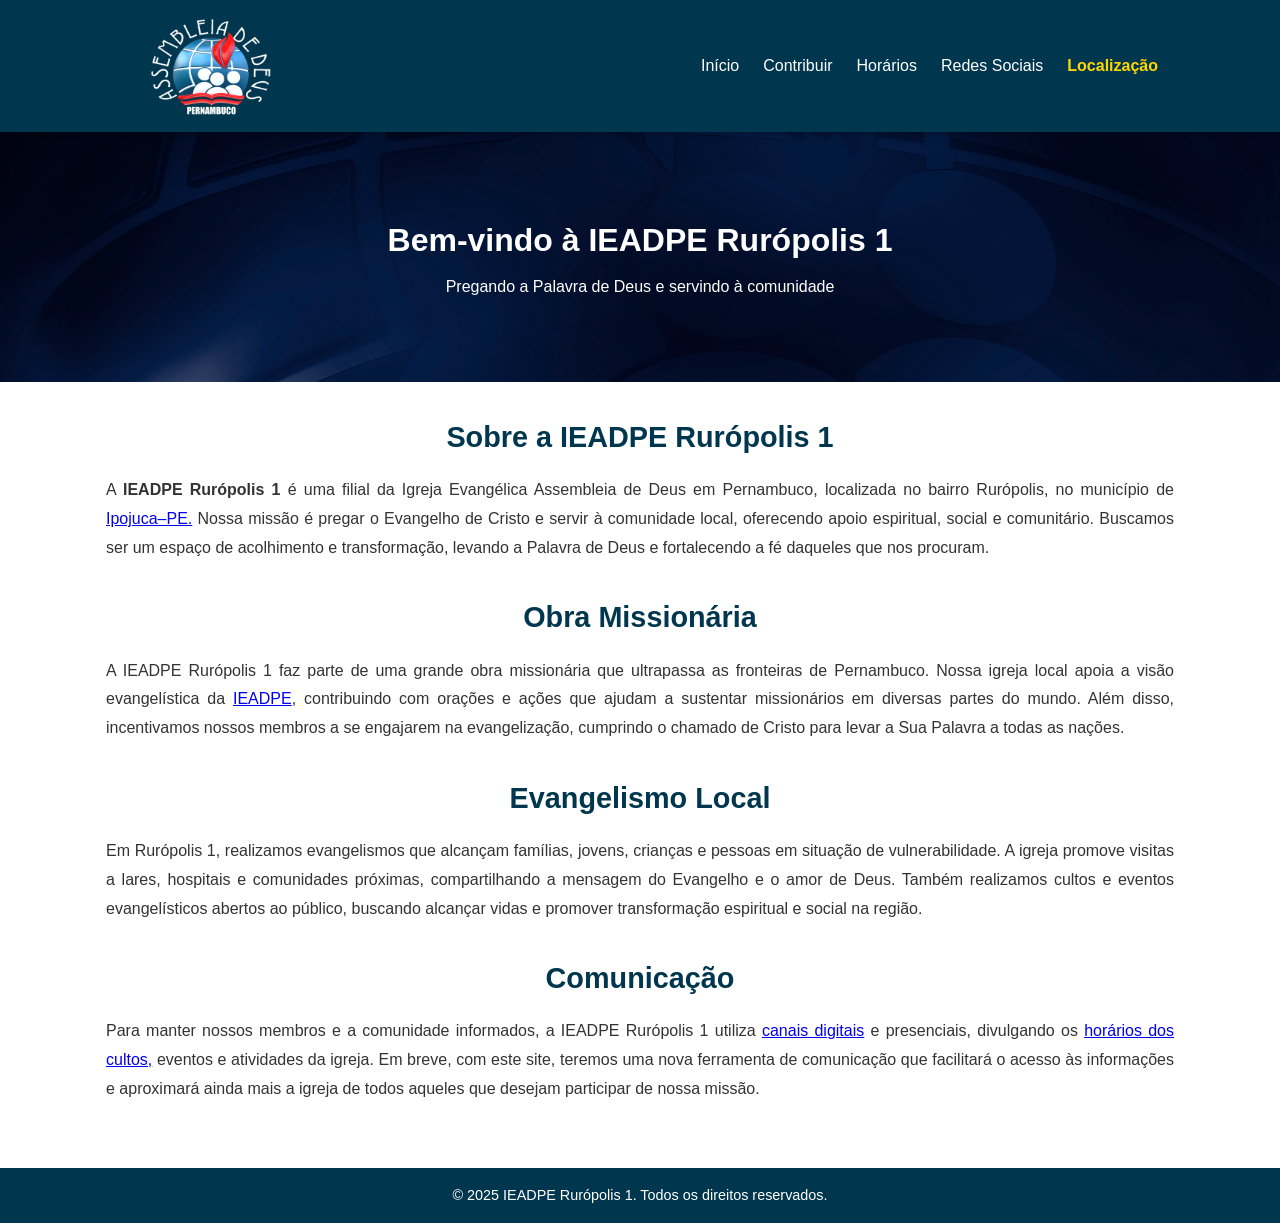
<file: index.html>
<!DOCTYPE html>
<html lang="pt-BR">
<head>
  <meta charset="UTF-8" />
  <meta name="viewport" content="width=device-width, initial-scale=1.0" />
  <title>IEADPE Rurópolis 1</title>
    <link rel="icon" type="image/png" href="imgs/fav2.png" />

  <link rel="stylesheet" href="style.css" />
  
</head>
<body>
  <header class="header" id="header">
  <div class="container">
    <nav class="navbar" aria-label="Menu principal">
      
      <!-- Logo -->
      <a href="./index.html" class="logo" aria-label="Página inicial">
        <img src="imgs/icon.png" alt="IEADPE Rurópolis 1" class="logo-img">
      </a>

      <!-- Botão do menu mobile -->
      <button class="menu-toggle" id="menu-toggle" aria-label="Abrir menu">
        ☰
      </button>

      <!-- Navegação -->
      <ul class="menu-nav" id="menu-nav">
        <li><a href="./index.html" class="menu-link">Início</a></li>
        <li>
          <a href="https://www.ieadpe.org.br/site/quero-contribuir"
             target="_blank" rel="noopener noreferrer" 
             class="menu-link">Contribuir</a>
        </li>
        <li><a href="./horarios.html" class="menu-link">Horários</a></li>
        <li><a href="./redessoci.html" class="menu-link">Redes Sociais</a></li>
        <li><a href="./localizacao.html" class="menu-link active">Localização</a></li>
      </ul>
    </nav>
  </div>
</header>


<script src="script.js"></script>


  <section class="hero" id="hero">
    <div class="hero-content">
      <h1 class="hero-title">Bem-vindo à IEADPE Rurópolis 1</h1>
      <p class="hero-subtitle">Pregando a Palavra de Deus e servindo à comunidade</p>
    </div>
  </section>

  <main class="main-content" id="sobre">
    <div class="container">
      <article class="content-section">
        <h2 class="section-title">Sobre a IEADPE Rurópolis 1</h2>
        <p>
          A <strong>IEADPE Rurópolis 1</strong> é uma filial da Igreja Evangélica Assembleia de Deus em Pernambuco,
          localizada no bairro Rurópolis, no município de <a href="/localizacao.html">Ipojuca–PE.</a>  Nossa missão é pregar o Evangelho de Cristo
          e servir à comunidade local, oferecendo apoio espiritual, social e comunitário. Buscamos ser um espaço de
          acolhimento e transformação, levando a Palavra de Deus e fortalecendo a fé daqueles que nos procuram.
        </p>
      </article>

      <article class="content-section">
        <h2 class="section-title">Obra Missionária</h2>
        <p>
          A IEADPE Rurópolis 1 faz parte de uma grande obra missionária que ultrapassa as fronteiras de Pernambuco.
          Nossa igreja local apoia a visão evangelística da <a href="https://www.ieadpe.org.br" target="_blank">IEADPE</a>, contribuindo com orações e ações que ajudam a
          sustentar missionários em diversas partes do mundo. Além disso, incentivamos nossos membros a se engajarem
          na evangelização, cumprindo o chamado de Cristo para levar a Sua Palavra a todas as nações.
        </p>
      </article>

      <article class="content-section">
        <h2 class="section-title">Evangelismo Local</h2>
        <p>
          Em Rurópolis 1, realizamos evangelismos que alcançam famílias, jovens, crianças e pessoas em situação de
          vulnerabilidade. A igreja promove visitas a lares, hospitais e comunidades próximas, compartilhando a
          mensagem do Evangelho e o amor de Deus. Também realizamos cultos e eventos evangelísticos abertos ao
          público, buscando alcançar vidas e promover transformação espiritual e social na região.
        </p>
      </article>

      <article class="content-section">
        <h2 class="section-title">Comunicação</h2>
        <p>
          Para manter nossos membros e a comunidade informados, a IEADPE Rurópolis 1 utiliza <a href="/redessoci.html">canais digitais</a> e
          presenciais, divulgando os <a href="/horarios.html">horários dos cultos,</a> eventos e atividades da igreja. Em breve, com este site,
          teremos uma nova ferramenta de comunicação que facilitará o acesso às informações e aproximará ainda mais
          a igreja de todos aqueles que desejam participar de nossa missão.
        </p>
      </article>
    </div>
  </main>

  <!-- ===== FOOTER ===== -->
  <footer class="footer" id="footer">
    <div class="container">
      <p>&copy; 2025 IEADPE Rurópolis 1. Todos os direitos reservados.</p>
    </div>
  </footer>
</body>
</html>
</file>
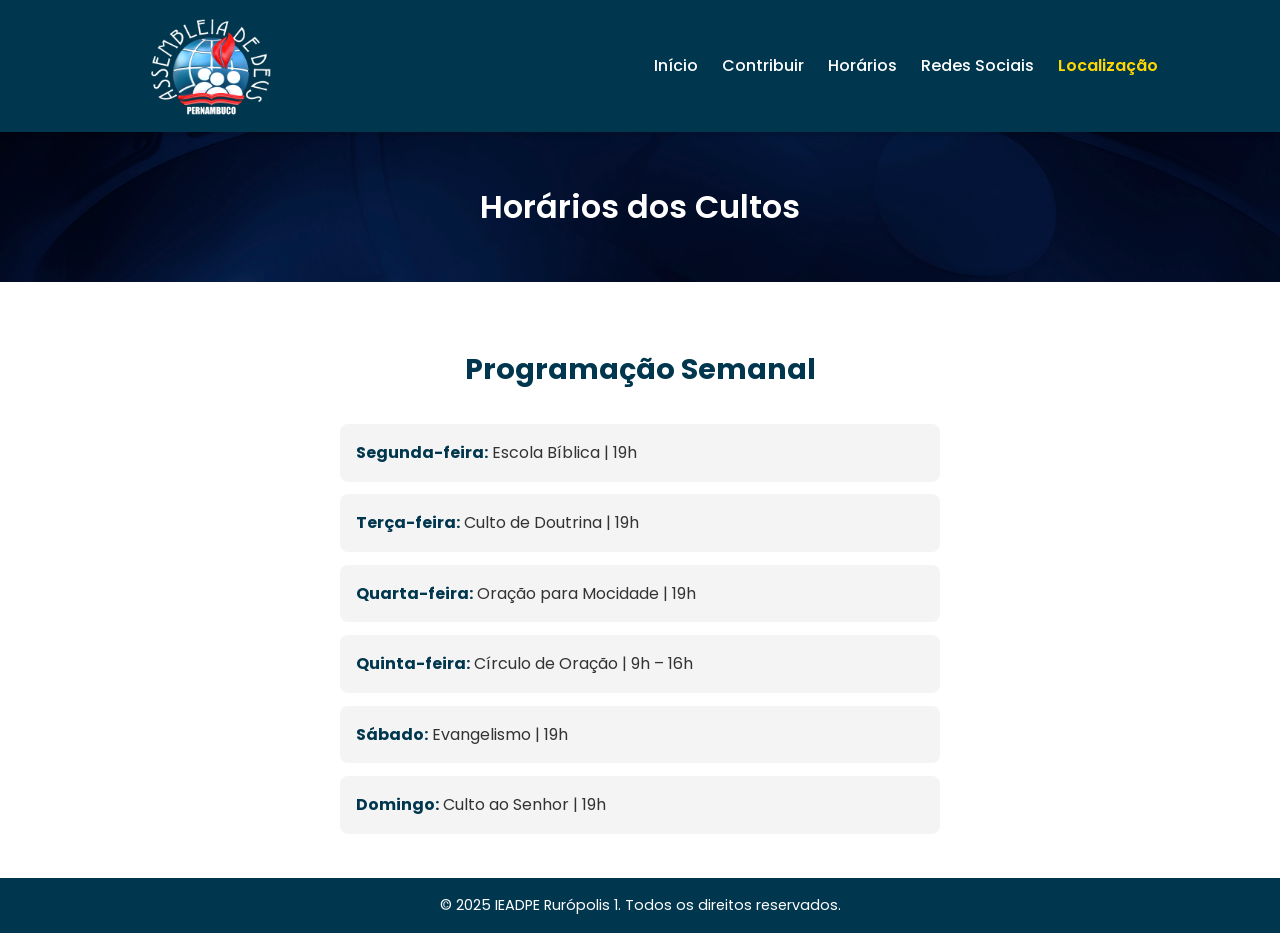
<file: horarios.html>
<!DOCTYPE html>
<html lang="pt-BR">
<head>
  <meta charset="UTF-8" />
  <meta name="viewport" content="width=device-width, initial-scale=1.0" />
  <title>Horários | IEADPE Rurópolis 1</title>

  <link href="https://fonts.googleapis.com/css2?family=Poppins:wght@400;500;600&display=swap" rel="stylesheet">

  <link rel="stylesheet" href="style.css" />
</head>
<body>
  <header class="header" id="header">
  <div class="container">
    <nav class="navbar" aria-label="Menu principal">
      <a href="./index.html" class="logo" aria-label="Página inicial">
  <img src="imgs/icon.png" alt="IEADPE Rurópolis 1" class="logo-img">
</a>


      <button class="menu-toggle" id="menu-toggle" aria-label="Abrir menu">
        ☰
      </button>

      <ul class="menu-nav" id="menu-nav">
        <li><a href="./index.html" class="menu-link">Início</a></li>
        <li>
          <a href="https://www.ieadpe.org.br/site/quero-contribuir"
             target="_blank" rel="noopener noreferrer" 
             class="menu-link">Contribuir</a>
        </li>
        <li><a href="./horarios.html" class="menu-link">Horários</a></li>
        <li><a href="./redessoci.html" class="menu-link">Redes Sociais</a></li>
        <li><a href="./localizacao.html" class="menu-link active">Localização</a></li>
      </ul>
    </nav>
  </div>
</header>

<script src="script.js"></script>


  <section class="hero hero-small">
    <div class="hero-content">
      <h1 class="hero-title">Horários dos Cultos</h1>
    </div>
  </section>

  <main class="main-content" id="horarios">
    <div class="container">
      <section class="schedule">
        <h2 class="section-title">Programação Semanal</h2>
        <ul class="schedule-list">
          <li><strong>Segunda-feira:</strong> Escola Bíblica | 19h</li>
          <li><strong>Terça-feira:</strong> Culto de Doutrina | 19h</li>
          <li><strong>Quarta-feira:</strong> Oração para Mocidade | 19h</li>
          <li><strong>Quinta-feira:</strong> Círculo de Oração | 9h – 16h</li>
          <li><strong>Sábado:</strong> Evangelismo | 19h</li>
          <li><strong>Domingo:</strong> Culto ao Senhor | 19h</li>
        </ul>
      </section>
    </div>
  </main>

  <footer class="footer" id="footer">
    <div class="container">
      <p>&copy; 2025 IEADPE Rurópolis 1. Todos os direitos reservados.</p>
    </div>
  </footer>
</body>
</html>
</file>
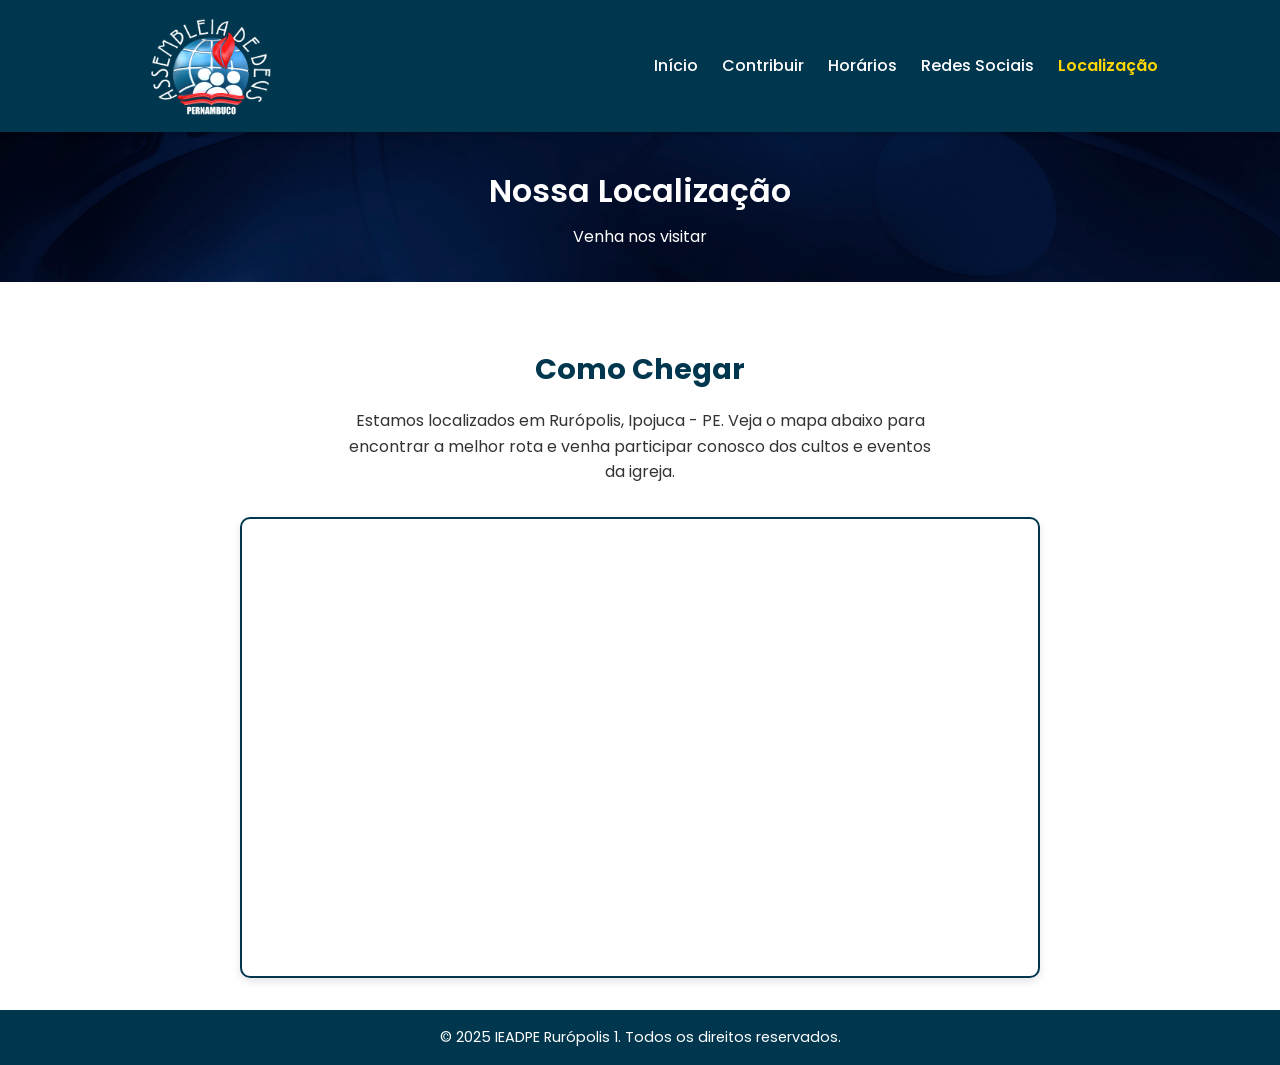
<file: localizacao.html>
<!DOCTYPE html>
<html lang="pt-BR">
<head>
  <meta charset="UTF-8" />
  <meta name="viewport" content="width=device-width, initial-scale=1.0" />
  <title>Localização | IEADPE Rurópolis 1</title>

  <link href="https://fonts.googleapis.com/css2?family=Poppins:wght@400;500;600&display=swap" rel="stylesheet">

  <link rel="stylesheet" href="style.css" />
</head>
<body>
  <header class="header" id="header">
  <div class="container">
    <nav class="navbar" aria-label="Menu principal">
      <a href="./index.html" class="logo" aria-label="Página inicial">
  <img src="imgs/icon.png" alt="IEADPE Rurópolis 1" class="logo-img">
</a>


      <button class="menu-toggle" id="menu-toggle" aria-label="Abrir menu">
        ☰
      </button>

      <ul class="menu-nav" id="menu-nav">
        <li><a href="./index.html" class="menu-link">Início</a></li>
        <li>
          <a href="https://www.ieadpe.org.br/site/quero-contribuir"
             target="_blank" rel="noopener noreferrer" 
             class="menu-link">Contribuir</a>
        </li>
        <li><a href="./horarios.html" class="menu-link">Horários</a></li>
        <li><a href="./redessoci.html" class="menu-link">Redes Sociais</a></li>
        <li><a href="./localizacao.html" class="menu-link active">Localização</a></li>
      </ul>
    </nav>
  </div>
</header>

<script src="script.js"></script>

  <section class="hero hero-small">
    <div class="hero-content">
      <h1 class="hero-title">Nossa Localização</h1>
      <p class="hero-subtitle">Venha nos visitar</p>
    </div>
  </section>

  <main class="main-content" id="localizacao">
    <div class="container">
      <section class="location-section">
        <h2 class="section-title">Como Chegar</h2>
        <p class="location-description">
          Estamos localizados em Rurópolis, Ipojuca - PE. Veja o mapa abaixo para encontrar a melhor rota
          e venha participar conosco dos cultos e eventos da igreja.
        </p>

        <div class="map-container">
          <iframe 
            src="https://www.google.com/maps/embed?pb=!1m14!1m8!1m3!1d20597.93082563343!2d-35.069668!3d-8.4106079!3m2!1i1024!2i768!4f13.1!3m3!1m2!1s0x7aaf33cca3b8b33%3A0xcc0a7f92b09b555d!2sIEADPE%20RUROPOLIS%201!5e1!3m2!1spt-BR!2sbr!4v1758376495839!5m2!1spt-BR!2sbr" 
            allowfullscreen 
            loading="lazy" 
            referrerpolicy="no-referrer-when-downgrade"
            title="Mapa IEADPE Rurópolis 1"></iframe>
        </div>
      </section>
    </div>
  </main>

  <footer class="footer" id="footer">
    <div class="container">
      <p>&copy; 2025 IEADPE Rurópolis 1. Todos os direitos reservados.</p>
    </div>
  </footer>
</body>
</html>
</file>
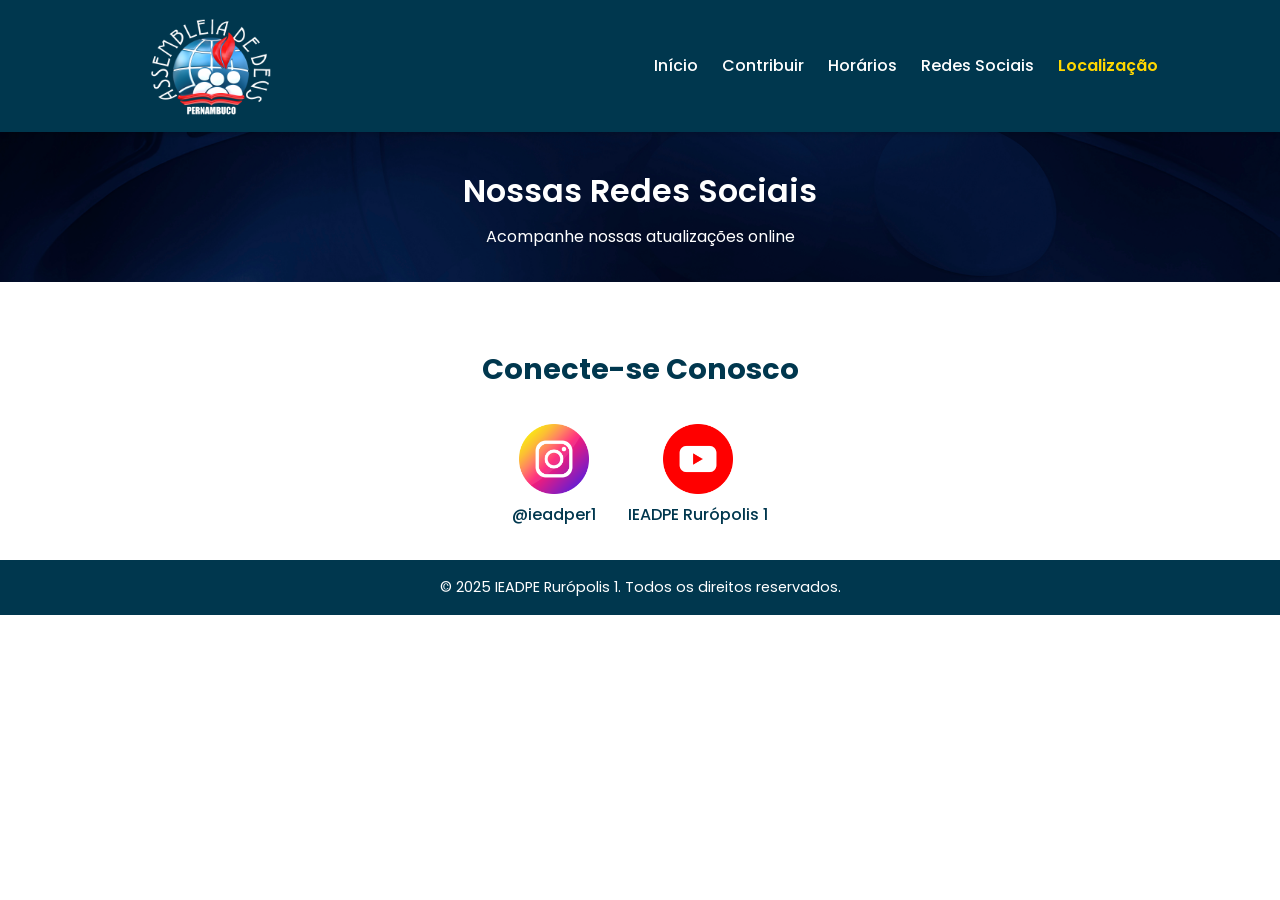
<file: redessoci.html>
<!DOCTYPE html>
<html lang="pt-BR">
<head>
  <meta charset="UTF-8" />
  <meta name="viewport" content="width=device-width, initial-scale=1.0" />
  <title>Redes Sociais | IEADPE Rurópolis 1</title>

  <link href="https://fonts.googleapis.com/css2?family=Poppins:wght@400;500;600&display=swap" rel="stylesheet">

  <link rel="stylesheet" href="style.css" />
</head>
<body>
  <header class="header" id="header">
  <div class="container">
    <nav class="navbar" aria-label="Menu principal">
      <a href="./index.html" class="logo" aria-label="Página inicial">
  <img src="imgs/icon.png" alt="IEADPE Rurópolis 1" class="logo-img">
</a>


      <button class="menu-toggle" id="menu-toggle" aria-label="Abrir menu">
        ☰
      </button>

      <ul class="menu-nav" id="menu-nav">
        <li><a href="./index.html" class="menu-link">Início</a></li>
        <li>
          <a href="https://www.ieadpe.org.br/site/quero-contribuir"
             target="_blank" rel="noopener noreferrer" 
             class="menu-link">Contribuir</a>
        </li>
        <li><a href="./horarios.html" class="menu-link">Horários</a></li>
        <li><a href="./redessoci.html" class="menu-link">Redes Sociais</a></li>
        <li><a href="./localizacao.html" class="menu-link active">Localização</a></li>
      </ul>
    </nav>
  </div>
</header>

<script src="script.js"></script>


  <section class="hero hero-small">
    <div class="hero-content">
      <h1 class="hero-title">Nossas Redes Sociais</h1>
      <p class="hero-subtitle">Acompanhe nossas atualizações online</p>
    </div>
  </section>

  <main class="main-content" id="redes-sociais">
    <div class="container">
      <section class="social-section">
        <h2 class="section-title">Conecte-se Conosco</h2>
        <div class="social-links">
          <a href="https://www.instagram.com/ieadper1" 
             target="_blank" rel="noopener noreferrer" 
             class="social-card">
            <img src="imgs/instagram.png" alt="Instagram IEADPE R1">
            <span>@ieadper1</span>
          </a>

          <a href="https://www.youtube.com/@IeadpeRurópolis1" 
             target="_blank" rel="noopener noreferrer" 
             class="social-card">
            <img src="imgs/youtube.png" alt="YouTube IEADPE R1">
            <span>IEADPE Rurópolis 1</span>
          </a>
        </div>
      </section>
    </div>
  </main>

  <footer class="footer" id="footer">
    <div class="container">
      <p>&copy; 2025 IEADPE Rurópolis 1. Todos os direitos reservados.</p>
    </div>
  </footer>
</body>
</html>
</file>
<file: style.css>
/* ========== RESET ========== */
* {
  margin: 0;
  padding: 0;
  box-sizing: border-box;
}

body {
  font-family: "Poppins", Arial, sans-serif;
  background-color: #fff;
  color: #333;
  line-height: 1.6;
}

/* ========== VARIÁVEIS ========== */
:root {
  --primary-color: #00374e;
  --secondary-color: #ffd700;
  --text-color: #333;
  --white: #fff;
  --max-width: 1100px;
}

/* ========== CONTAINER GLOBAL ========== */
.container {
  max-width: var(--max-width);
  margin: 0 auto;
  padding: 0 1rem;
}

/* ========== HEADER / NAVBAR ========== */
.header {
  background: var(--primary-color);
  color: var(--white);
  position: sticky;
  top: 0;
  z-index: 1000;
  box-shadow: 0 2px 5px rgba(0, 0, 0, 0.2);
  padding: 1rem 0;
}

.navbar {
  display: flex;
  justify-content: space-between;
  align-items: center;
  max-width: 1200px;
  margin: 0 auto;
  padding: 0 1rem;
}

.logo {
  display: flex;
  align-items: center;
  text-decoration: none;
  color: var(--white);
  font-size: 1.5rem;
  font-weight: 600;
}

.logo-img {
  display: block;
  height: 100px;
  width: auto;
}

@media (max-width: 480px) {
  .logo-img {
    height: 65px;
  }
}

/* Menu padrão */
.menu-nav {
  list-style: none;
  display: flex;
  gap: 1.5rem;
}

.menu-link {
  color: var(--white);
  text-decoration: none;
  font-weight: 500;
  transition: color 0.3s ease;
}

.menu-link:hover,
.menu-link.active {
  color: var(--secondary-color);
  font-weight: 600;
}

/* Botão do menu mobile */
.menu-toggle {
  display: none;
  background: none;
  border: none;
  font-size: 2rem;
  color: var(--white);
  cursor: pointer;
}

/* Menu Mobile */
@media (max-width: 768px) {
  .menu-toggle {
    display: block;
  }

  .menu-nav {
    position: absolute;
    top: 70px;
    right: 0;
    background: var(--primary-color);
    flex-direction: column;
    width: 200px;
    gap: 1rem;
    padding: 1rem;
    border-radius: 0 0 10px 10px;
    display: none;
    box-shadow: 0 4px 8px rgba(0, 0, 0, 0.2);
    animation: slideDown 0.3s ease forwards;
  }

  .menu-nav.active {
    display: flex;
  }

  @keyframes slideDown {
    from {
      opacity: 0;
      transform: translateY(-10px);
    }
    to {
      opacity: 1;
      transform: translateY(0);
    }
  }
}

/* ========== HERO ========== */
.hero {
  background: url("imgs/BG\ 3.jpg") center/cover no-repeat var(--primary-color);
  height: 250px;
  display: flex;
  align-items: center;
  justify-content: center;
  text-align: center;
  color: var(--white);
  padding: 1rem;
}

.hero-title {
  font-size: 2rem;
  font-weight: 600;
}

.hero-subtitle {
  font-size: 1rem;
  margin-top: 0.5rem;
  font-weight: 400;
}

.hero-small {
  height: 150px;
}

/* Responsividade Hero */
@media (max-width: 768px) {
  .hero {
    height: 180px;
    padding: 0.5rem;
  }
  .hero-title {
    font-size: 1.5rem;
  }
}

/* ========== MAIN CONTENT ========== */
.main-content {
  padding: 2rem 0;
}

.section-title {
  color: var(--primary-color);
  font-size: 1.8rem;
  margin-bottom: 1rem;
  text-align: center;
}

.content-section {
  margin-bottom: 2rem;
}

.content-section p {
  text-align: justify;
  color: var(--text-color);
  font-size: 1rem;
  line-height: 1.8;
}

@media (max-width: 768px) {
  .section-title {
    font-size: 1.5rem;
  }
  .content-section p {
    font-size: 0.95rem;
  }
}

/* ========== HORÁRIOS ========== */
.schedule {
  margin-top: 2rem;
  text-align: center;
}

.schedule-list {
  list-style: none;
  max-width: 600px;
  margin: 2rem auto 0;
  padding: 0;
}

.schedule-list li {
  background: #f4f4f4;
  margin-bottom: 0.8rem;
  padding: 1rem;
  border-radius: 8px;
  font-size: 1rem;
  color: var(--text-color);
  text-align: left;
  transition: background 0.3s ease;
}

.schedule-list li strong {
  color: var(--primary-color);
}

.schedule-list li:hover {
  background: #e9f5f8;
}

/* ========== REDES SOCIAIS ========== */
.social-section {
  margin-top: 2rem;
  text-align: center;
}

.social-links {
  display: flex;
  justify-content: center;
  gap: 2rem;
  margin-top: 2rem;
  flex-wrap: wrap;
}

.social-card {
  display: flex;
  flex-direction: column;
  align-items: center;
  text-decoration: none;
  color: var(--primary-color);
  transition: transform 0.3s ease, color 0.3s ease;
}

.social-card img {
  width: 70px;
  height: 70px;
  margin-bottom: 0.5rem;
  transition: transform 0.3s ease;
}

.social-card span {
  font-size: 1rem;
  font-weight: 500;
}

.social-card:hover img {
  transform: scale(1.1);
}

.social-card:hover {
  color: var(--secondary-color);
}

/* Responsividade Social */
@media (max-width: 480px) {
  .social-card img {
    width: 60px;
    height: 60px;
  }
  .social-card span {
    font-size: 0.9rem;
  }
}

/* ========== LOCALIZAÇÃO ========== */
.location-section {
  margin-top: 2rem;
  text-align: center;
}

.location-description {
  max-width: 600px;
  margin: 0 auto 2rem;
  font-size: 1rem;
  color: var(--text-color);
}

.map-container {
  position: relative;
  width: 100%;
  max-width: 800px;
  margin: 0 auto;
  border: 2px solid var(--primary-color);
  border-radius: 10px;
  overflow: hidden;
  box-shadow: 0 4px 8px rgba(0, 0, 0, 0.1);
}

.map-container iframe {
  width: 100%;
  height: 450px;
  border: none;
}

@media (max-width: 768px) {
  .map-container iframe {
    height: 300px;
  }
}

/* ========== FOOTER ========== */
.footer {
  background: var(--primary-color);
  color: var(--white);
  text-align: center;
  padding: 1rem;
  font-size: 0.9rem;
}
</file>
